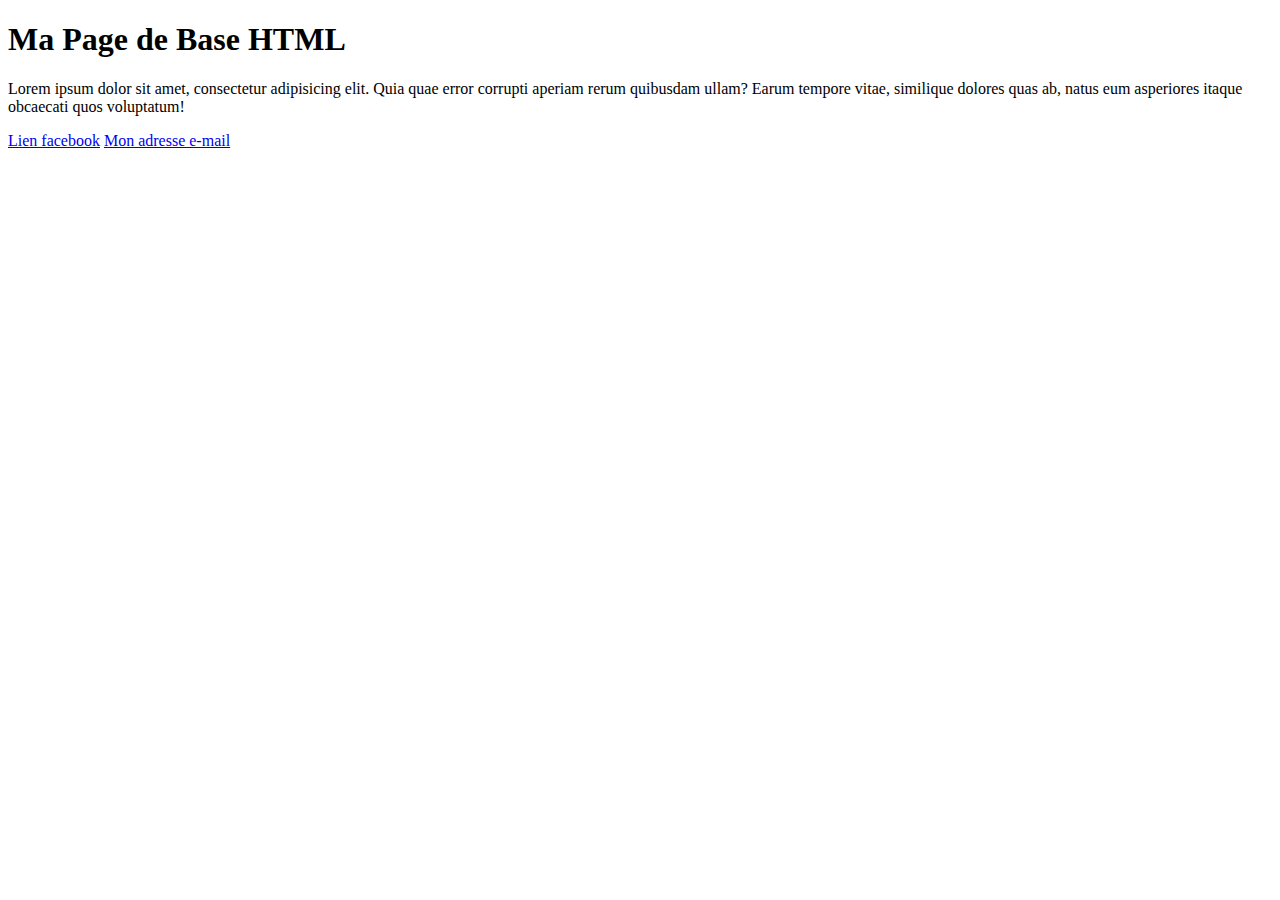
<file: index.html>
<!DOCTYPE html>
<html lang="en">
    <head>
        <meta charset="UTF-8">
        <meta name="viewport" content="width=device-width, initial-scale=1.0">
        <meta http-equiv="X-UA-Compatible" content="ie=edge">
        <title>Index</title>
    </head>
    <body>
        <h1>Ma Page de Base HTML</h1>
        <p>Lorem ipsum dolor sit amet, consectetur adipisicing elit. Quia quae error corrupti aperiam rerum quibusdam ullam? Earum tempore vitae, similique dolores quas ab, natus eum asperiores itaque obcaecati quos voluptatum!</p>
        <a href="https://facebook.com">Lien facebook</a>
        <a href="mailto:tatouboris78@gmail.com">Mon adresse e-mail</a>
    </body>
</html>
</file>
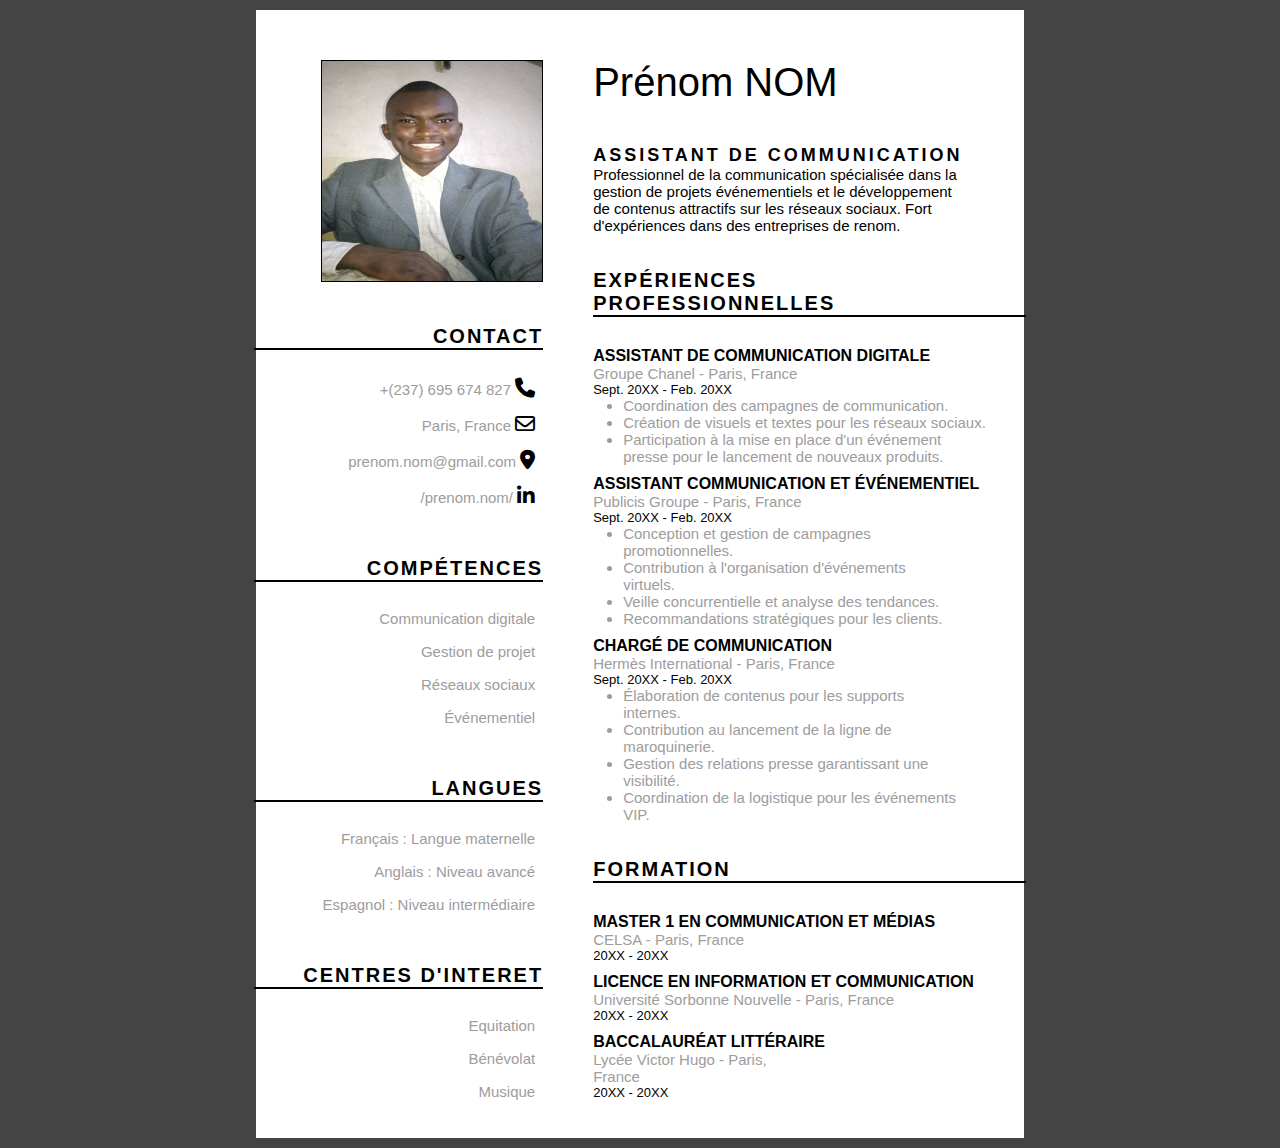
<file: TP_CV/index.html>
<!DOCTYPE html>
<html lang="en">
    <head>
        <!-- Metadonnees obligatoire -->
        <meta charset="UTF-8">
        <meta name="viewport" content="width=device-width, initial-scale=1.0">
        <meta http-equiv="X-UA-Compatible" content="ie=edge">

        <!-- Metadonnees principales du site -->
        <meta name="author" content="Murielle">
        <meta name="title" content="Structure de base HTML" /> 
        <meta name="description" content="Présentation de la structure de base d'une page HTML">

        <!-- Metadonnees twitter -->
        <meta name="twitter:title" property="og:title" itemprop="name" content="Structure de base HTML">
        <meta name="twitter:description" property="og:description" itemprop="description" content="Présentation de la structure de base d'une page HTML">
        <meta property="twitter:image" content="./assets/img/logo.png" />
        <meta property="twitter:site" content="HTML5" />

        <!-- Metadonnees Opengraph -->
        <meta property="og:site_name" content="HTML5" />
        <meta property="og:title" content="HTML5" />
        <meta property="og:type" content="website" />
        <meta property="og:image" content="./assets/img/logo.png" />
        <meta property="og:url" content="https://html5.com" />

        <!-- Icone/logo du site -->
        <link href="photo.jpg" rel="icon">
        <link href="photo.jpg" rel="icon" type="image/png" sizes="32x32" >
        <link href="photo.jpg" rel="icon" type="image/png" sizes="16x16" >
        <link href="photo.jpg" rel="apple-touch-icon">

        <!-- Lien CSS -->
        <link rel="stylesheet" href="style.css" type="text/css">
        <link rel="stylesheet" href="https://cdnjs.cloudflare.com/ajax/libs/font-awesome/6.7.2/css/all.min.css" integrity="sha512-Evv84Mr4kqVGRNSgIGL/F/aIDqQb7xQ2vcrdIwxfjThSH8CSR7PBEakCr51Ck+w+/U6swU2Im1vVX0SVk9ABhg==" crossorigin="anonymous" referrerpolicy="no-referrer" />

        <title>TP CV</title>
    </head>
    <body>
        <!-- Super Container -->

        <div class="super_container">

            <!-- Section gauche(left) -->

            <section class="left">
                <div class="photo">
                    <img src="photo.jpg" alt="photo">
                </div>

                <div class="contact">
                    <h2>contact</h2>
                    <div class="line"></div>
                    <p>+(237) 695 674 827 <i class="fa-solid fa-phone"></i></p>
                    <p>Paris, France <i class="far fa-envelope"></i></p>
                    <p>prenom.nom@gmail.com <i class="fa fa-location-dot"></i></p>
                    <p>/prenom.nom/ <i class="fab fa-linkedin-in"></i></p>
                </div>

                <div class="competences">
                    <h2>compétences</h2>
                    <div class="line"></div>
                    <p>Communication digitale</p>
                    <p>Gestion de projet</p>
                    <p>Réseaux sociaux</p>
                    <p>Événementiel</p>
                </div>

                <div class="langues">
                    <h2>langues</h2>
                    <div class="line"></div>
                    <p>Français : Langue maternelle</p>
                    <p>Anglais : Niveau avancé</p>
                    <p>Espagnol : Niveau intermédiaire</p>
                </div>

                <div class="interet">       
                    <h2>centres d'interet</h2>
                    <div class="line"></div>
                    <p>Equitation</p>
                    <p>Bénévolat</p>
                    <p>Musique</p>
                </div>
            </section>

            <!-- Section droite(right) -->

            <section class="right">
                <div class="nom">
                    <h1>Prénom NOM</h1>
                    <h3>assistant de communication</h3>
                    <p id="text">Professionnel de la communication spécialisée dans la gestion de projets événementiels et le développement de contenus attractifs sur les réseaux sociaux. Fort d'expériences dans des entreprises de renom.</p>
                </div>

                <div class="experience">
                    <h2>expériences<br>professionnelles</h2>
                    <div class="line"></div>
                    <div>
                        <h4>Assistant de Communication Digitale</h4>
                        <p>Groupe Chanel - Paris, France</p>
                        <span>Sept. 20XX - Feb. 20XX</span>
                        <ul>
                            <li>Coordination des campagnes de communication.</li>
                            <li>Création de visuels et textes pour les réseaux sociaux.</li>
                            <li>Participation à la mise en place d'un événement presse pour le lancement de nouveaux produits.</li>
                        </ul>
                    </div>
                    
                    <div>
                        <h4>Assistant Communication et Événementiel</h4>
                        <p>Publicis Groupe - Paris, France</p>
                        <span>Sept. 20XX - Feb. 20XX</span>
                        <ul>
                            <li>Conception et gestion de campagnes promotionnelles.</li>
                            <li>Contribution à l'organisation d'événements virtuels.</li>
                            <li>Veille concurrentielle et analyse des tendances.</li>
                            <li>Recommandations stratégiques pour les clients.</li>
                        </ul>
                    </div>

                    <div>
                        <h4>Chargé de Communication</h4>
                        <p>Hermès International - Paris, France</p>
                        <span>Sept. 20XX - Feb. 20XX</span>
                        <ul>
                            <li>Élaboration de contenus pour les supports internes.</li>
                            <li>Contribution au lancement de la ligne de maroquinerie.</li>
                            <li>Gestion des relations presse garantissant une visibilité.</li>
                            <li>Coordination de la logistique pour les événements VIP.</li>
                        </ul>
                    </div>
                </div>

                <div class="formation">
                    <h2>formation</h2>
                    <div class="line"></div>

                    <div>
                        <h4>Master 1 en Communication et Médias</h4>
                        <p>CELSA - Paris, France</p>
                        <span>20XX - 20XX</span>
                    </div>

                    <div>
                        <h4>Licence en Information et Communication</h4>
                        <p>Université Sorbonne Nouvelle - Paris, France</p>
                        <span>20XX - 20XX</span>
                    </div>

                    <div>
                        <h4>Baccalauréat Littéraire</h4>
                        <p>Lycée Victor Hugo - Paris, France</p>
                        <span>20XX - 20XX</span>
                    </div>
                </div>
            </section>
        </div>
    </body>
</html>
</file>
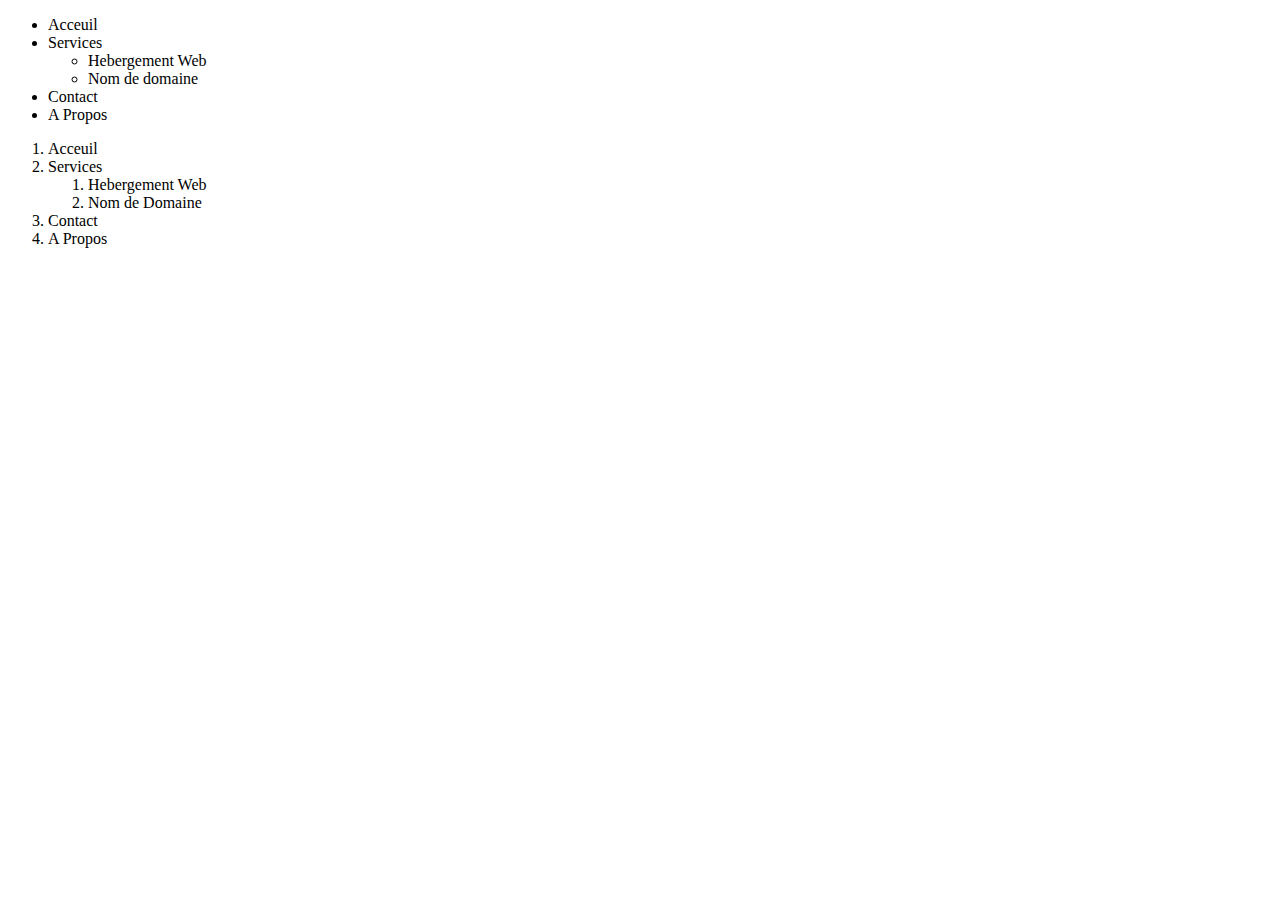
<file: liste.html>
<!DOCTYPE html>
<html lang="en">
<head>
    <meta charset="UTF-8">
    <meta name="viewport" content="width=device-width, initial-scale=1.0">
    <title>Liste</title>
</head>
<body>
    <ul>
        <li>Acceuil</li>
        <li>Services
            <ul>
                <li>Hebergement Web</li>
                <li>Nom de domaine</li>
            </ul>
        </li>
        <li>Contact</li>
        <li>A Propos</li>
    </ul>
    <ol>
        <li>Acceuil</li>
        <li>Services
            <ol>
                <li>Hebergement Web</li>
                <li>Nom de Domaine</li>
            </ol>
        </li>
        <li>Contact</li>
        <li>A Propos</li>
    </ol>
</body>
</html>
</file>
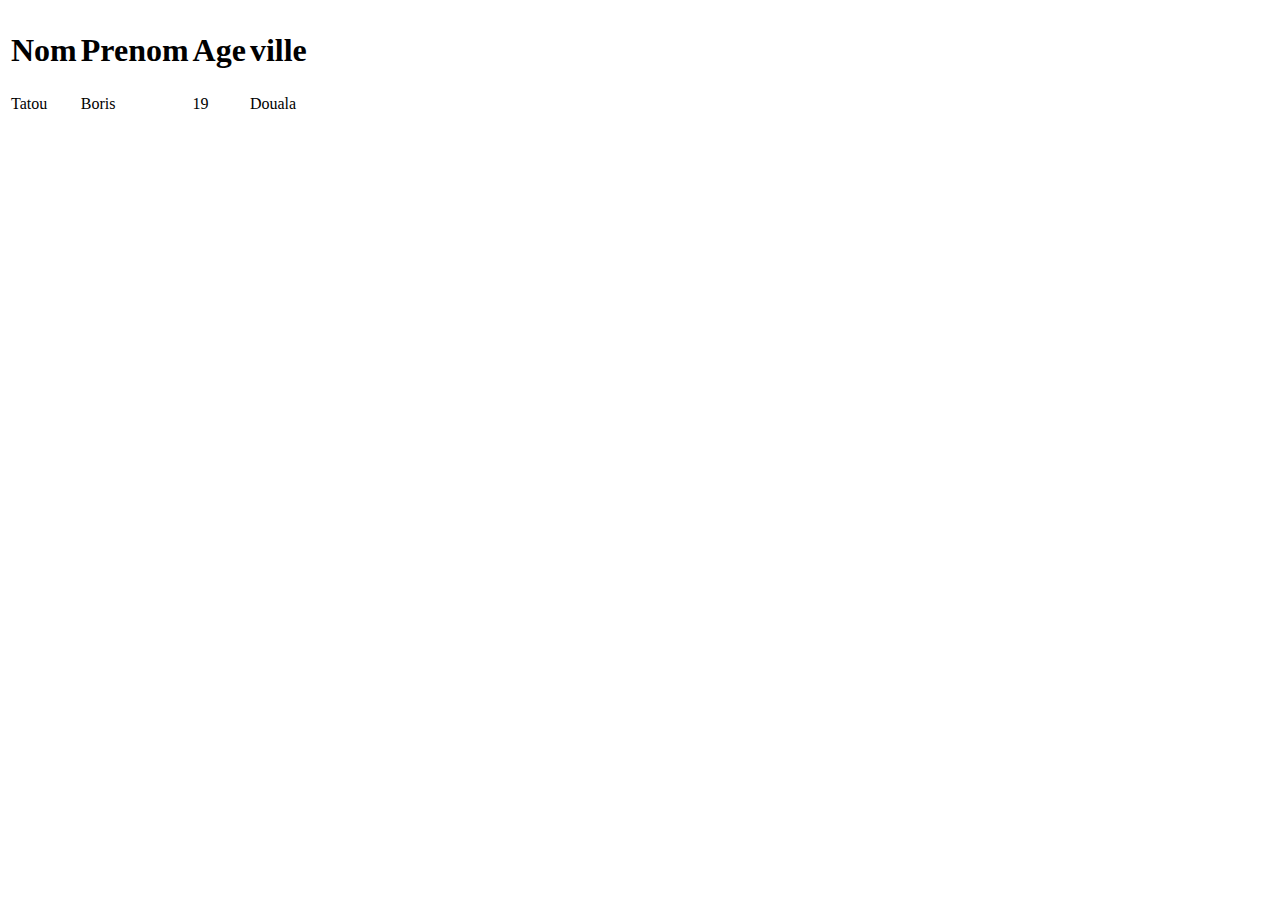
<file: tableau.html>
<!DOCTYPE html>
<html lang="en">
<head>
    <meta charset="UTF-8">
    <meta name="viewport" content="width=device-width, initial-scale=1.0">
    <title>Tableau</title>
</head>
<body>
    <table>
        <tr>
            <td><h1>Nom</h1></td>
            <td><h1>Prenom</h1></td>
            <td><h1>Age</h1></td>
            <td><h1>ville</h1></td>
        </tr>
        <tr>
            <td>Tatou</td>
            <td>Boris</td>
            <td>19</td>
            <td>Douala</td>
        </tr>
    </table>
</body>
</html>
</file>
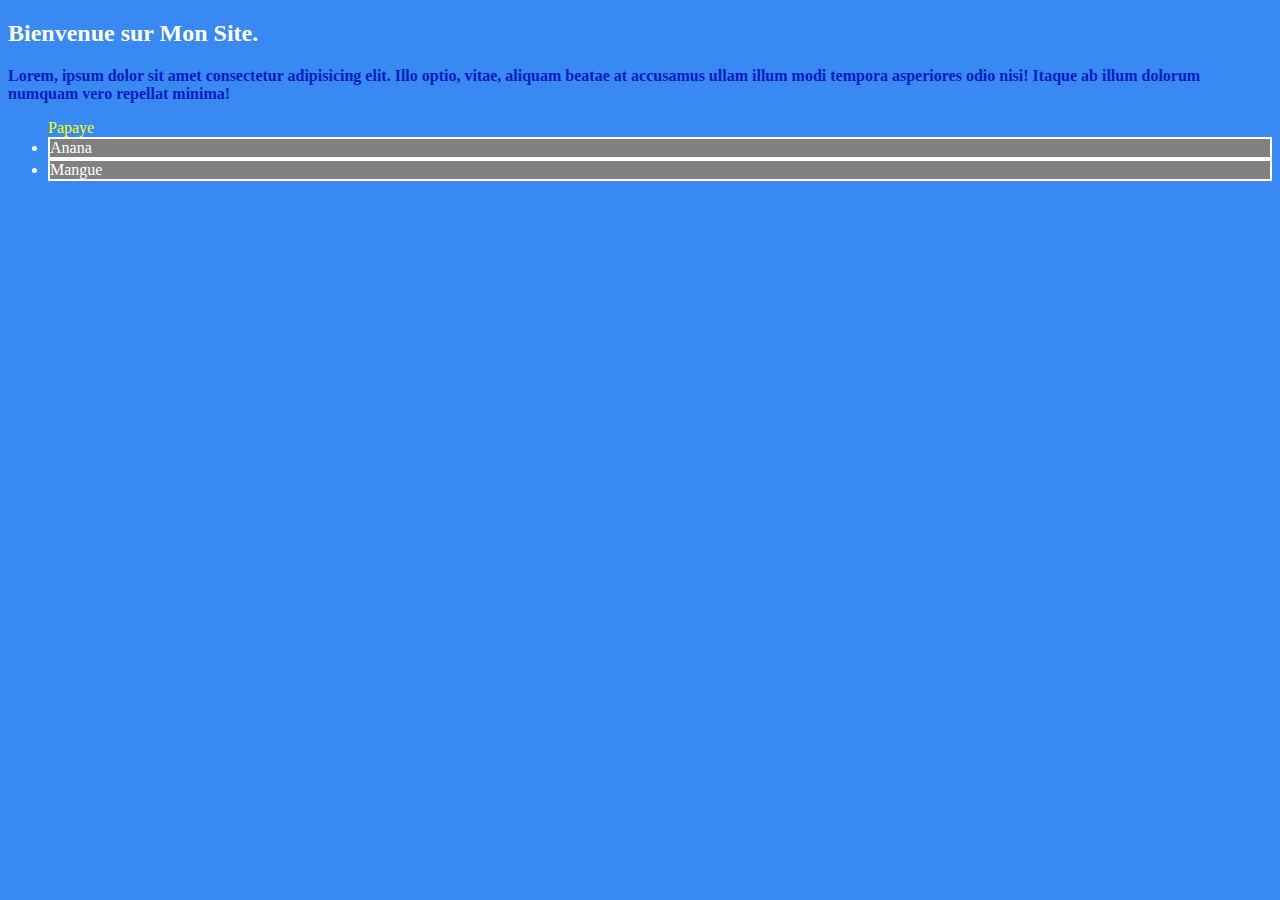
<file: Exercice2/evaluation.html>
<!DOCTYPE html>
<html lang="en">
<head>
    <meta charset="UTF-8">
    <meta name="viewport" content="width=device-width, initial-scale=1.0">
    <meta http-equiv="X-UA-Compatible" content="ie=edge">
    <link rel="stylesheet" href="evaluation.css" type="text/css">
    <title>Page d'evaluation</title>
</head>
<body>
    <h2>Bienvenue sur Mon Site.</h2>

    <p class="highlight">Lorem, ipsum dolor sit amet consectetur adipisicing elit. Illo optio, vitae, aliquam beatae at accusamus ullam illum modi tempora asperiores odio nisi! Itaque ab illum dolorum numquam vero repellat minima!</p>

    <ul>
        <li id="first">Papaye</li>
        <li class="special">Anana</li>
        <li class="special">Mangue</li>
    </ul>
</body>
</html>
</file>
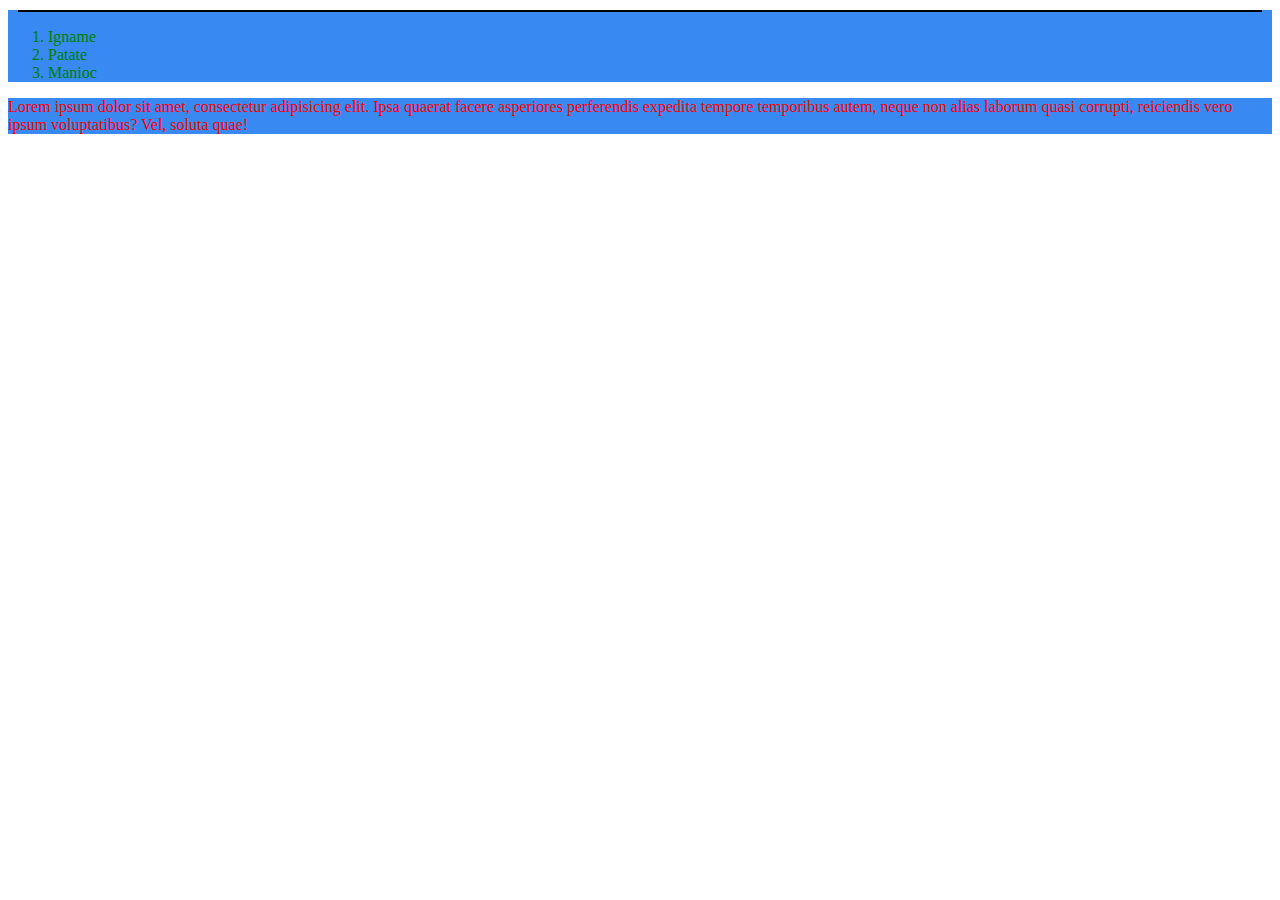
<file: Exercice2/exercice2.html>
<!DOCTYPE html>
<html lang="en">
<head>
    <meta charset="UTF-8">
    <meta name="viewport" content="width=device-width, initial-scale=1.0">
    <meta http-equiv="X-UA-Compatible" content="ie=edge">
    <link rel="stylesheet" href="exercice2.css" type="text/css">
    <title>Exercice2</title>
</head>
<body>
    <section class="container">
        <div class="box"></div>
        <div class="box-highlight"></div>

        <ol>
            <li class="list-item">Igname</li>
            <li class="list-item">Patate</li>
            <li class="list-item">Manioc</li>
        </ol>
    </section>

    <p class="container">Lorem ipsum dolor sit amet, consectetur adipisicing elit. Ipsa quaerat facere asperiores perferendis expedita tempore temporibus autem, neque non alias laborum quasi corrupti, reiciendis vero ipsum voluptatibus? Vel, soluta quae!</p>
</body>
</html>
</file>
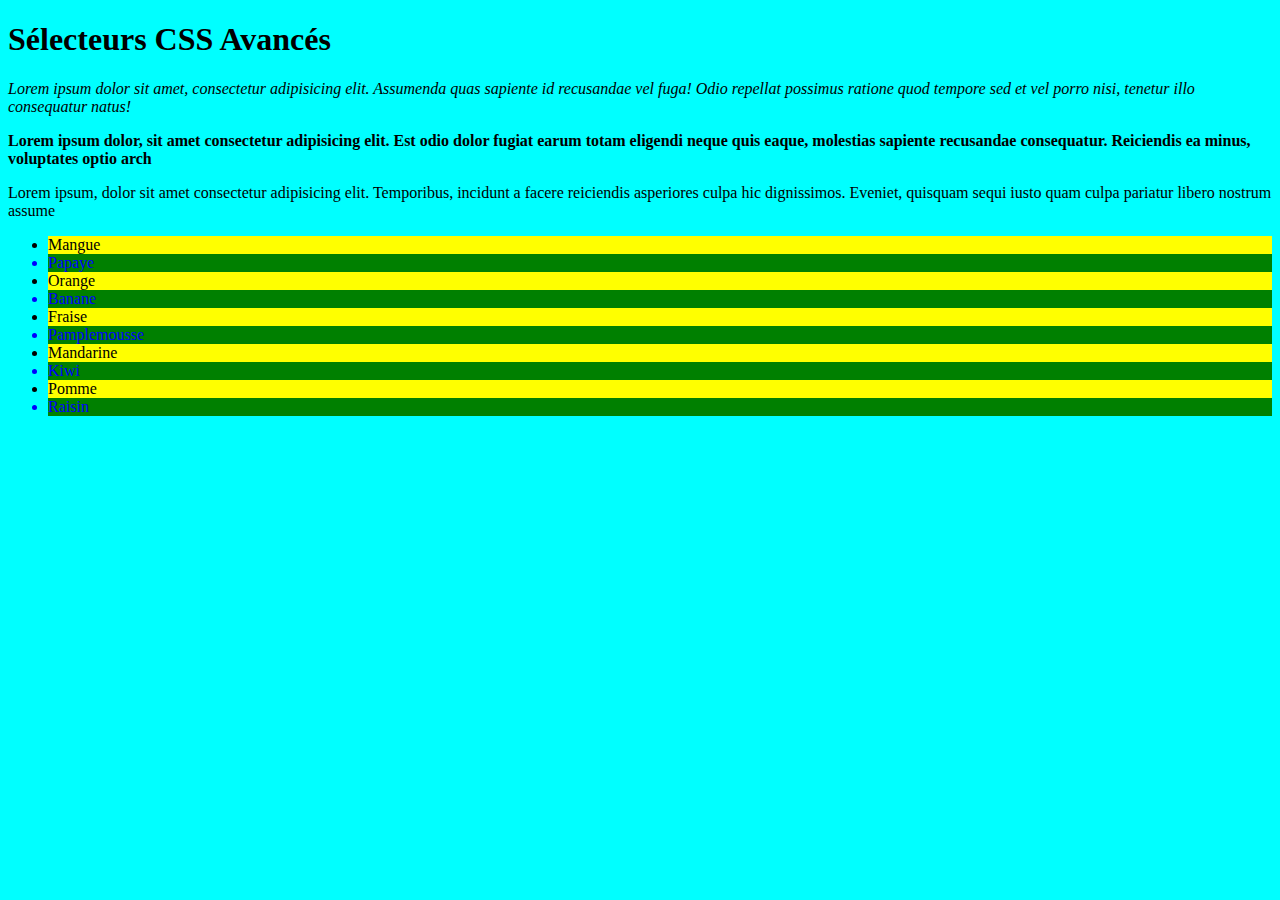
<file: Exercice2/Exercice3.html>
<!DOCTYPE html>
<html lang="en">
    <head>
        <meta charset="UTF-8">
        <meta name="viewport" content="width=device-width, initial-scale=1.0">
        <meta http-equiv="X-UA-Compatible" content="ie=edge">
        <link rel="stylesheet" href="Exercice3.css" type="text/css">
        <title>Exercice 3</title>
    </head>
    <body>
        <h1>Sélecteurs CSS Avancés</h1>

        <p class="p1">Lorem ipsum dolor sit amet, consectetur adipisicing elit. Assumenda quas sapiente id recusandae vel fuga! Odio repellat possimus ratione quod tempore sed et vel porro nisi, tenetur illo consequatur natus!</p>
        <p id="p2">Lorem ipsum dolor, sit amet consectetur adipisicing elit. Est odio dolor fugiat earum totam eligendi neque quis eaque, molestias sapiente recusandae consequatur. Reiciendis ea minus, voluptates optio arch</p>
        <p>Lorem ipsum, dolor sit amet consectetur adipisicing elit. Temporibus, incidunt a facere reiciendis asperiores culpa hic dignissimos. Eveniet, quisquam sequi iusto quam culpa pariatur libero nostrum assume</p>

        <ul>
            <li class="al">Mangue</li>
            <li class="item-highligh date">Papaye</li>
            <li class="al">Orange</li>
            <li class="item-highligh date">Banane</li>
            <li class="al">Fraise</li>
            <li class="item-highligh date">Pamplemousse</li>
            <li class="al">Mandarine</li>
            <li class="item-highligh date">Kiwi</li>
            <li class="al">Pomme</li>
            <li class="item-highligh date">Raisin</li>
        </ul>
    </body>
</html>
</file>
<file: TP_CV/style.css>
/*      Orders       */

*{
    padding: 0px;
    margin: 0px;
}

body{
    background-color: #444;
    display: flex;
    justify-content: center;
    align-items: center;
    font-family: Arial, Helvetica, sans-serif;
}

.super_container{
    display: flex;
    flex-direction: row;
    background-color: white;
    width: 60%;
    gap: 50px;
    padding-top: 50px;
    padding-bottom: 30px;
    margin-top: 10px;
    margin-bottom: 10px;
}

.line{
    border: 1px solid black;
    width: 100% !important;
    margin-bottom: 20px !important;
    margin-top: 0px !important;
}

h1{
    font-size: 40px;
    font-weight: lighter;
    margin-bottom: 40px;
}

h2{
    font-size: 20px;
    font-weight: bold;
    text-transform: uppercase;
    letter-spacing: 2px;
}

h3{
    font-size: 18px;
    font-weight: bold;
    text-transform: uppercase;
    letter-spacing: 3px;
}

h4{
    font-size: 16px;
    font-weight: bold;
    text-transform: uppercase;
}

p, li{
    color: #9e9c9c !important;
    font-size: 15px;
    text-transform: none;
}

/*      Left       */

.left{
    width: 40%;
    display: flex;
    flex-direction: column;
    gap: 43px;
}

.left .photo img{
    width: 220px;
    height: 220px;
    border: 1px solid black;
    float: right;
}

.left div{
    display: flex;
    flex-direction: column;
    align-items: end;
}

.left div p{
    margin: 8px;
}

i{
    color: black !important;
    font-size: 20px;
}

/*      Right       */

.right{
    width: 60%;
    display: flex;
    flex-direction: column;
    gap: 35px;
}

#text{
    color: black !important;
}

.right p, li{
    width: 85%;
}

li{
    margin-left: 30px;
}

.experience div{
    margin-top: 10px;
}

.formation div{
    margin-top: 10px;
}

.right div{
    display: flex;
    flex-direction: column;
    align-items: start;
}

span{
    font-size: 13px;
}
</file>
<file: Exercice2/evaluation.css>
body{
    background-color: #3889f2;
}

h2{
    color: #ffffff;
}

.highlight{
    color: #001bc2;
    font-weight: bold;
}

li{
    color: white;
}

.special{
    border: 2px solid;
    background-color: gray;
}

#first{
    list-style-type: none;
    color: yellow;
}
</file>
<file: Exercice2/exercice2.css>
.container{
    background-color: #3889f2;
}

.box{
    border: 1px solid;
    background-color: white;
}

.box-highlight{
    color: blue;
}

.list-item{
    color: green;
}

div{
    margin: 10px;
}

.container:last-child{
    color: red;
}
</file>
<file: Exercice2/Exercice3.css>
body{
    background-color: aqua;
}

#p2{
    font-weight: bold;
}

.p1{
    font-style: italic;
}

.item-highligh{
    color: blue;
}

li[class^="a"]{
    background-color: yellow;
}

li[class$="date"] {
    background-color: green;
}
</file>
